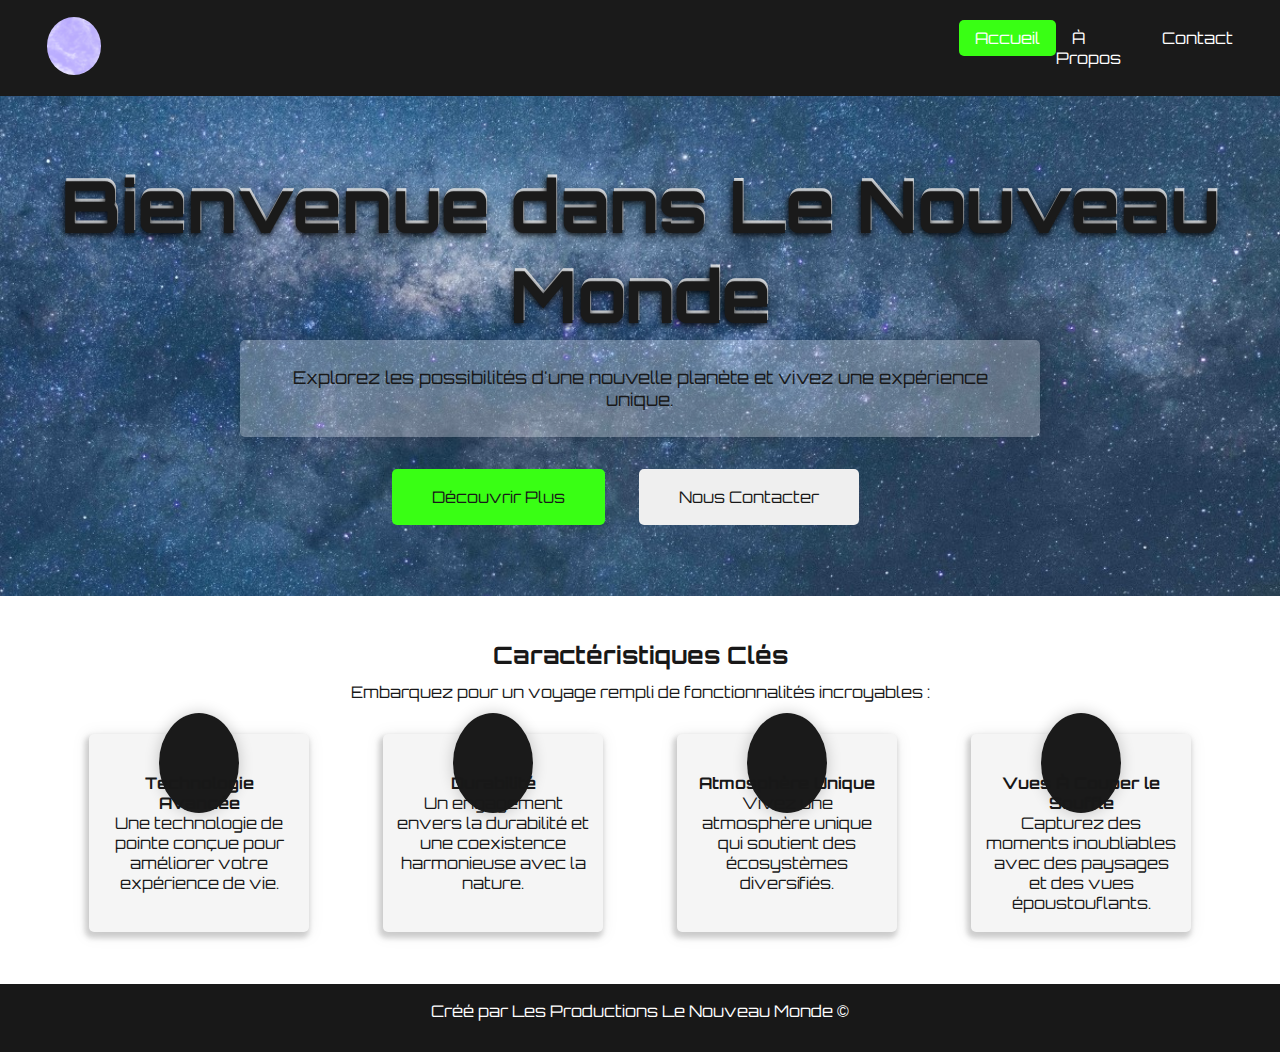
<file: index.html>
<!DOCTYPE html>
<html lang="fr">
<head>
    <meta charset="UTF-8" />
    <meta name="viewport" content="width=device-width, initial-scale=1.0" />
    <title>Le Nouveau Monde</title>
    <link rel="stylesheet" href="style.css" />
    <link
        rel="stylesheet"
        href="https://cdnjs.cloudflare.com/ajax/libs/font-awesome/6.4.2/css/all.min.css"
        integrity="sha512-z3gLpd7yknf1YoNbCzqRKc4qyor8gaKU1qmn+CShxbuBusANI9QpRohGBreCFkKxLhei6S9CQXFEbbKuqLg0DA=="
        crossorigin="anonymous"
        referrerpolicy="no-referrer"
    />
</head>
<body>
    <header class="header">
        <nav class="container">
            <a href="./">
                <img src="./imgs/dL4bue.png" alt="Logo Le Nouveau Monde" />
            </a>
            <ul>
                <li>
                    <a class="active" href="/">Accueil</a>
                </li>
                <li><a href="./about.html">À Propos</a></li>
                <li><a href="./contact.html">Contact</a></li>
            </ul>
        </nav>
    </header>
    <main>
        <section class="main-section">
            <h1>Bienvenue dans Le Nouveau Monde</h1>
            <p>
                Explorez les possibilités d'une nouvelle planète et vivez une expérience unique.
            </p>
            <div>
                <button onclick="window.location.href='./about.html'">Découvrir Plus</button>
                <button onclick="window.location.href='./contact.html'">Nous Contacter</button>
            </div>
        </section>
        <section class="features container">
            <h2>Caractéristiques Clés</h2>
            <p>Embarquez pour un voyage rempli de fonctionnalités incroyables :</p>
            <div class="features_container">
                <article>
                    <i class="fa-solid fa-laptop"></i>
                    <h3>Technologie Avancée</h3>
                    <p>
                        Une technologie de pointe conçue pour améliorer votre expérience de vie.
                    </p>
                </article>
                <article>
                    <i class="fa-regular fa-heart"></i>
                    <h3>Durabilité</h3>
                    <p>
                        Un engagement envers la durabilité et une coexistence harmonieuse avec la nature. 
                    </p>
                </article>
                <article>
                    <i class="fa-solid fa-cloud"></i>
                    <h3>Atmosphère Unique</h3>
                    <p>
                        Vivez une atmosphère unique qui soutient des écosystèmes diversifiés.
                    </p>
                </article>
                <article>
                    <i class="fa-solid fa-camera"></i>
                    <h3>Vues À Couper le Souffle</h3>
                    <p>
                        Capturez des moments inoubliables avec des paysages et des vues époustouflants.
                    </p>
                </article>
            </div>
        </section>
        <footer class="footer">
            <p>Créé par Les Productions Le Nouveau Monde &copy;</p>
            <div class="social">
                <a target="_blank" href="https://www.facebook.com/p/LeNouveauMonde-100057085645194/">
                    <i class="fa-brands fa-facebook"></i>
                </a>
                <a target="_blank" href="https://www.instagram.com/lenouveaumondeplanete/?hl=fr">
                    <i class="fa-brands fa-instagram"></i>
                </a>
            </div>
        </footer>
    </main>
</body>
</html>
</file>
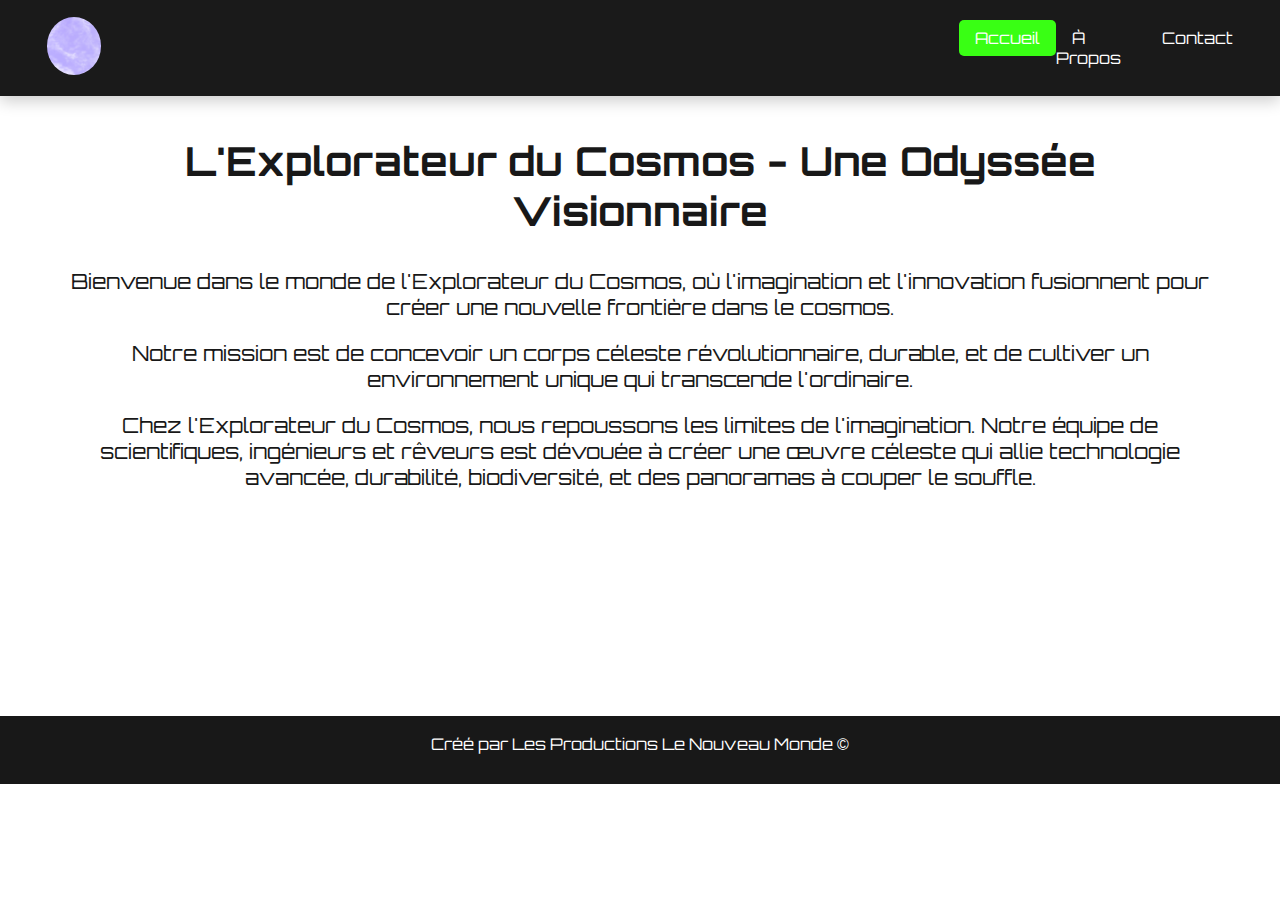
<file: about.html>
<!DOCTYPE html>
<html lang="fr">

<head>
    <meta charset="UTF-8" />
    <meta name="viewport" content="width=device-width, initial-scale=1.0" />
    <title>Découvrez le Cosmos - Un Voyage Visionnaire</title>
    <link rel="stylesheet" href="style.css" />
    <link rel="stylesheet" href="https://cdnjs.cloudflare.com/ajax/libs/font-awesome/6.4.2/css/all.min.css"
        integrity="sha512-z3gLpd7yknf1YoNbCzqRKc4qyor8gaKU1qmn+CShxbuBusANI9QpRohGBreCFkKxLhei6S9CQXFEbbKuqLg0DA=="
        crossorigin="anonymous" referrerpolicy="no-referrer" />
</head>

<body>
    <header class="header">
        <nav class="container">
            <a href="/">
                <img src="./imgs/dL4bue.png" alt="Logo de l'Explorateur du Cosmos" />
            </a>
            <ul>
                <li><a href="./" class="active">Accueil</a></li>
                <li><a href="./about.html">À Propos</a></li>
                <li><a href="./contact.html">Contact</a></li>
            </ul>
        </nav>
    </header>

    <main>
        <section class="container about">
			<h2>L'Explorateur du Cosmos - Une Odyssée Visionnaire</h2>
			<p>
				Bienvenue dans le monde de l'Explorateur du Cosmos, où l'imagination et l'innovation fusionnent pour créer
				une nouvelle frontière dans le cosmos.
			</p>
			<br>
			<p>
				Notre mission est de concevoir un corps céleste révolutionnaire, durable, et de cultiver un environnement
				unique qui transcende l'ordinaire.
			</p>
			<br>
			<p>
				Chez l'Explorateur du Cosmos, nous repoussons les limites de l'imagination. Notre équipe de scientifiques,
				ingénieurs et rêveurs est dévouée à créer une œuvre céleste qui allie technologie avancée, durabilité,
				biodiversité, et des panoramas à couper le souffle.
			</p>
		</section>
		
		
    </main>

    <footer class="footer">
		<p>Créé par Les Productions Le Nouveau Monde &copy;</p>
		<div class="social">
			<a target="_blank" href="https://www.facebook.com/p/LeNouveauMonde-100057085645194/">
				<i class="fa-brands fa-facebook"></i>
			</a>
			<a target="_blank" href="https://www.instagram.com/lenouveaumondeplanete/?hl=fr">
				<i class="fa-brands fa-instagram"></i>
			</a>
		</div>
	</footer>
</body>

</html>
</file>
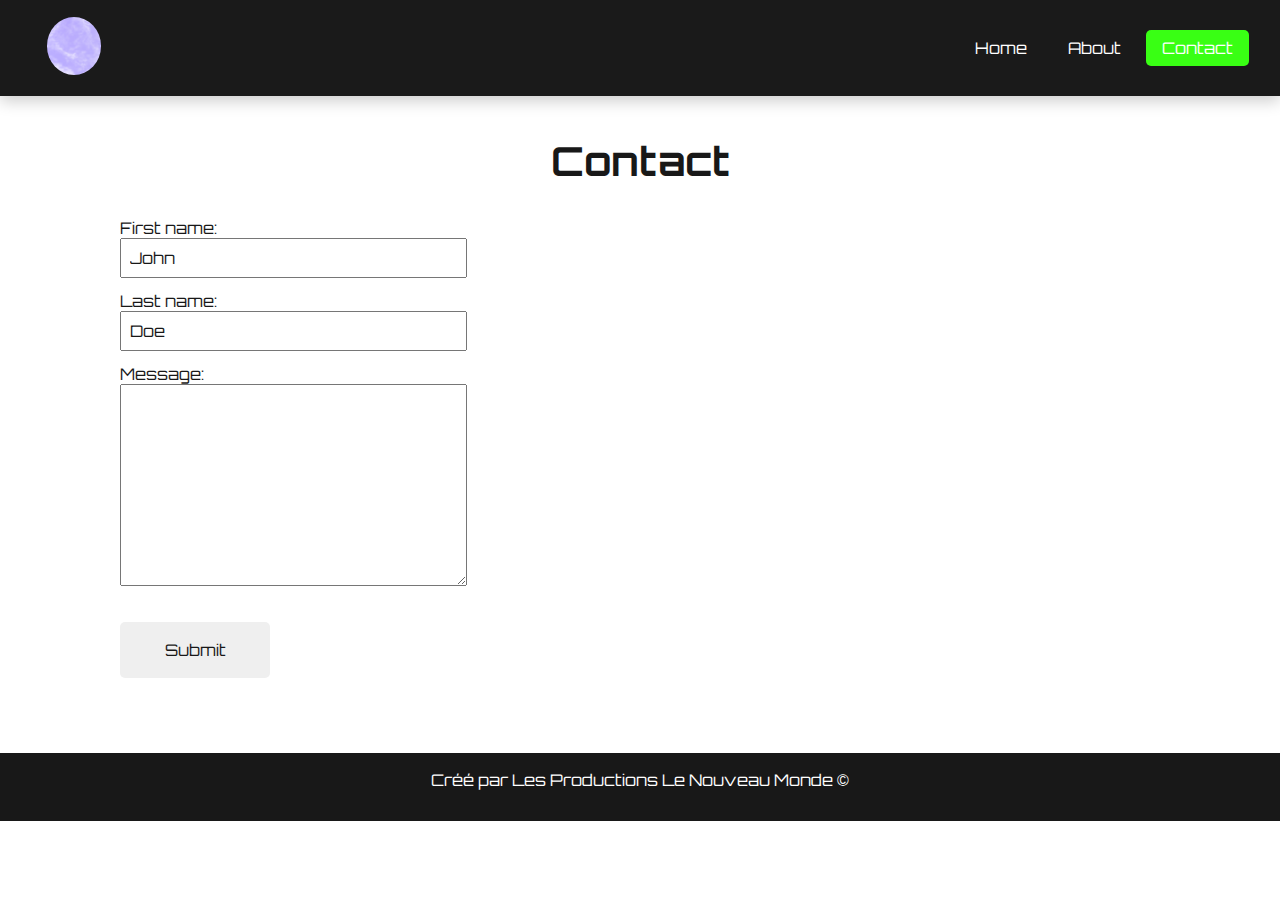
<file: contact.html>
<!DOCTYPE html>
<html lang="en">
	<head>
		<meta charset="UTF-8" />
		<meta name="viewport" content="width=device-width, initial-scale=1.0" />
		<title>Document</title>
		<link rel="stylesheet" href="style.css" />
		<link
			rel="stylesheet"
			href="https://cdnjs.cloudflare.com/ajax/libs/font-awesome/6.4.2/css/all.min.css"
			integrity="sha512-z3gLpd7yknf1YoNbCzqRKc4qyor8gaKU1qmn+CShxbuBusANI9QpRohGBreCFkKxLhei6S9CQXFEbbKuqLg0DA=="
			crossorigin="anonymous"
			referrerpolicy="no-referrer"
		/>
	</head>
	<body>
		<header class="header">
			<nav class="container">
				<a href="/">
					<img src="./imgs/dL4bue.png" alt="logo du site" />
				</a>
				<ul>
					<li><a href="./">Home</a></li>
					<li><a href="./about.html">About</a></li>
					<li><a class="active" href="./contact.html">Contact</a></li>
				</ul>
			</nav>
		</header>
		<main>
			<section class="container contact">
				<h2>Contact</h2>
				<div class="contact_container">
					<form>
						<label for="fname">First name:</label><br />
						<input type="text" id="fname" value="John" /><br />
						<label for="lname">Last name:</label><br />
						<input type="text" id="lname" value="Doe" /><br />
						<label for="msg">Message:</label><br />
						<textarea id="msg" cols="30" rows="10"></textarea><br />
						<button type="submit">Submit</button>
					</form>
					<iframe
						src="https://www.google.com/maps/embed?pb=!1m14!1m8!1m3!1d10461.9652065897!2d2.0722879!3d49.0392814!3m2!1i1024!2i768!4f13.1!3m3!1m2!1s0x47e6f5afe7c4fc61%3A0x9f0766e25f85f02a!2sEnsea!5e0!3m2!1sen!2sfr!4v1699626406742!5m2!1sen!2sfr"
						width="600"
						height="450"
						style="border: 0"
						allowfullscreen=""
						loading="lazy"
						referrerpolicy="no-referrer-when-downgrade"
					></iframe>
				</div>
			</section>
		</main>
		<footer class="footer">
            <p>Créé par Les Productions Le Nouveau Monde &copy;</p>
            <div class="social">
                <a target="_blank" href="https://www.facebook.com/p/LeNouveauMonde-100057085645194/">
                    <i class="fa-brands fa-facebook"></i>
                </a>
                <a target="_blank" href="https://www.instagram.com/lenouveaumondeplanete/?hl=fr">
                    <i class="fa-brands fa-instagram"></i>
                </a>
            </div>
        </footer>
	</body>
</html>
</file>
<file: style.css>
@import url("https://fonts.googleapis.com/css2?family=Roboto:wght@300&family=Orbitron:wght@500&display=swap");

:root {
	--main-clr: #1a1a1a;
	--accent: #39ff14; /* Vert fluo */
	--contrast: #181818;
	--border-radius: 5px;
}

* {
	margin: 0;
	padding: 0;
	box-sizing: border-box;
	font-family: "Orbitron", sans-serif;
	color: var(--contrast);
	font-size: 16px;
}

ul,
li {
	list-style-type: none;
}

.container {
	max-width: 1250px;
	margin: auto;
}

.active {
	background-color: var(--accent);
	border-radius: var(--border-radius);
	transition: background-color 0.3s ease-in-out;
}

.header {
	background-color: var(--main-clr);
	box-shadow: 0px 5px 15px rgba(0, 0, 0, 0.2);
	transition: background-color 0.3s ease-in-out;
}

.header nav {
	display: flex;
	justify-content: space-between;
	align-items: center;
	padding: 1em;
	height: 96px;
}

.header img {
	width: 54px;
	border-radius: 50%;
	object-fit: none;
	transition: transform 0.3s ease-in-out;
}

.header ul {
	display: flex;
	justify-content: space-between;
	width: 290px;
}

.header a {
	text-decoration: none;
	color: white;
	padding: 0.5em 1em;
	transition: color 0.3s ease-in-out;
}

.main-section {
	background-image: url("./imgs/cosmos_hd_wallpaper_milky_way_night_sky_stars-1268663.jpg");
	background-position: center;
	background-repeat: no-repeat;
	background-size: cover;
	text-align: center;
	min-height: 500px;
	padding-top: 4em;
}

.main-section h1 {
	color: var(--main-clr);
	text-shadow: -1px 2px 5px #000000b3, -1px 3px 20px #0000003d,
		0px 2px 8px #00000045, 1px -3px 0px #ffffffde;
	font-size: 4.5em;
	transition: color 0.3s ease-in-out, text-shadow 0.3s ease-in-out;
}

.main-section p {
	background: #ffffff45;
	padding: 1.5em;
	max-width: 800px;
	margin: auto;
	font-size: 1.1em;
	border-radius: var(--border-radius);
	box-shadow: 0px 0px 15px rgba(0, 0, 0, 0.2);
	transition: box-shadow 0.3s ease-in-out;
}

.main-section button,
form button {
	border: none;
	padding: 18px 40px;
	margin-right: 30px;
	cursor: pointer;
	margin-top: 2em;
	border-radius: var(--border-radius);
	min-width: 150px;
	transition: box-shadow 0.3s ease-in-out;
}

.main-section button:first-child {
	background-color: var(--accent);
	transition: background-color 0.3s ease-in-out;
}

.main-section button:hover {
	box-shadow: -1px 1px 6px #4f4f4f8f;
}

.features {
	text-align: center;
	padding-top: 2em;
}

.features h2 {
	margin-top: 0.5em;
	margin-bottom: 0.5em;
	font-size: 1.5em;
	transition: color 0.3s ease-in-out;
}

.features .features_container {
	display: flex;
	justify-content: space-evenly;
	flex-wrap: wrap;
	margin-top: 2em;
}

.features .fa-solid,
.features .fa-regular {
	background-color: var(--main-clr);
	color: white;
	padding: 40px;
	border-radius: 50%;
	margin-bottom: 1em;
	box-shadow: 0px 0px 15px rgba(0, 0, 0, 0.2);
	transition: box-shadow 0.3s ease-in-out;
}

.features article {
	max-width: 220px;
	background: #80808014;
	padding: 1.2em 0.8em;
	border-radius: var(--border-radius);
	margin-bottom: 1em;
	box-shadow: -2px 4px 5px 2px #80808054, -1px 2px 15px 0px #80808030;
	transition: box-shadow 0.3s ease-in-out;
}

.footer {
	background: var(--contrast);
	text-align: center;
	font-size: 1.1em;
	padding: 1em;
	margin-top: 2em;
	transition: background-color 0.3s ease-in-out;
}

.footer p,
.footer i {
	color: white;
	transition: color 0.3s ease-in-out;
}

.footer a {
	color: var(--accent);
	text-decoration: none;
	transition: color 0.3s ease-in-out;
}

.footer .social {
	max-width: 220px;
	margin: auto;
	display: flex;
	justify-content: space-around;
	margin-top: 0.8em;
}

.about,
.contact {
	padding: 2.5em;
	min-height: 65vh;
}

.about h2,
.contact h2 {
	font-size: 2.5em;
	margin-bottom: 0.8em;
	text-align: center;
	transition: color 0.3s ease-in-out;
}

.about p {
	font-size: 1.3em;
	text-align: center;
	transition: color 0.3s ease-in-out;
}

.contact_container {
	display: flex;
	justify-content: space-around;
}

.contact_container form {
	max-width: 48%;
}

.contact_container iframe {
	max-width: 48%;
}

form input {
	width: 100%;
	padding: 0.5em;
	margin-bottom: 0.8em;
	transition: box-shadow 0.3s ease-in-out;
}
</file>
